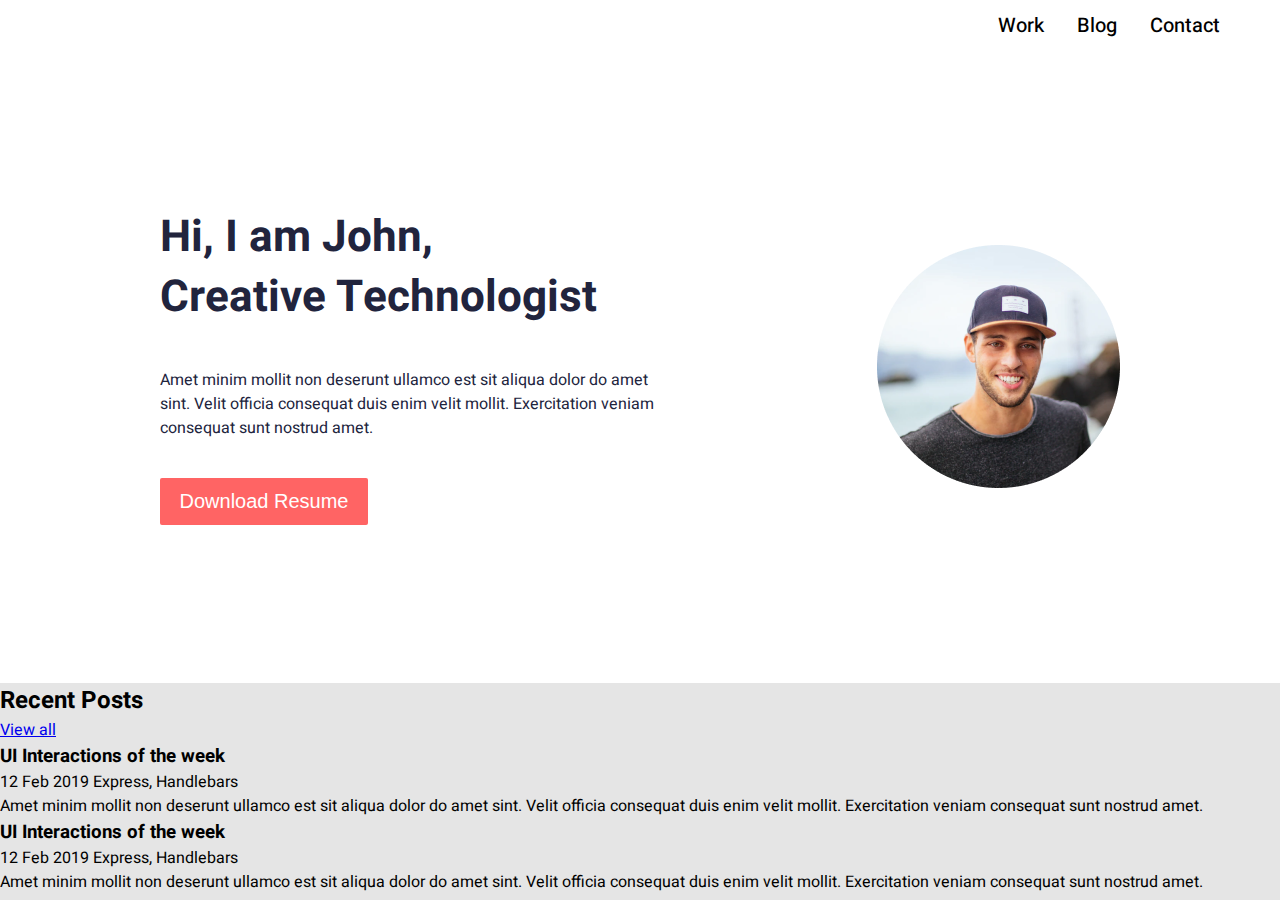
<file: index.html>
<!DOCTYPE html>
<html lang="en">
<head>
    <meta charset="UTF-8">
    <meta http-equiv="X-UA-Compatible" content="IE=edge">
    <meta name="viewport" content="width=device-width, initial-scale=1.0">
    <title>Umar Asghar</title>
    <link rel="preconnect" href="https://fonts.googleapis.com">
    <link rel="preconnect" href="https://fonts.gstatic.com" crossorigin>
    <link href="https://fonts.googleapis.com/css2?family=Heebo:wght@400;500;700&display=swap" rel="stylesheet">
    <link rel="stylesheet" href="./css/styles.css">
</head>
<body>
    <header>
        <nav>
            <ul>
                <li>
                    <a href="#">Work</a>
                </li>
                <li>
                    <a href="#">Blog</a>
                </li>
                <li>
                    <a href="#">Contact</a>
                </li>
            </ul>
        </nav>
    </header> 
    <section class="hero-section">
        <div class="hero-inner">
            <div class="left-col">
                <h1>Hi, I am John,</h1>
                <h1>Creative Technologist</h1>
                <p>Amet minim mollit non deserunt ullamco est sit aliqua dolor do amet sint. Velit officia consequat duis enim velit mollit. Exercitation veniam consequat sunt nostrud amet.</p>
                <button>Download Resume</button>
            </div>
            <div class="right-col">
                <img src="./imgs/pic1.png" alt="profile picture">
            </div>
        </div>
    </section>
    <section class="post-section">
        <div class="post-header">
            <h2>Recent Posts</h2>
            <a href="#">View all</a>
        </div>
        <div class="posts">
            <article class="post-item"> 
                <header>
                    <h3>UI Interactions of the week</h3> 
                </header>
                <div>
                    <span class="published-date">
                        12 Feb 2019
                    </span>
                    <span class="pipe-line"></span>
                    <span class="category">
                        Express, Handlebars
                    </span>
                </div>
                <p>Amet minim mollit non deserunt ullamco est sit aliqua dolor do amet sint. Velit officia consequat duis enim velit mollit. Exercitation veniam consequat sunt nostrud amet.</p> 
            </article>
            <article class="post-item"> 
                <header>
                    <h3>UI Interactions of the week</h3> 
                </header>
                <div>
                    <span class="published-date">
                        12 Feb 2019
                    </span>
                    <span class="pipe-line"></span>
                    <span class="category">
                        Express, Handlebars
                    </span>
                </div>
                <p>Amet minim mollit non deserunt ullamco est sit aliqua dolor do amet sint. Velit officia consequat duis enim velit mollit. Exercitation veniam consequat sunt nostrud amet.</p> 
            </article>
        </div>
    </section>
</body>
</html>
</file>
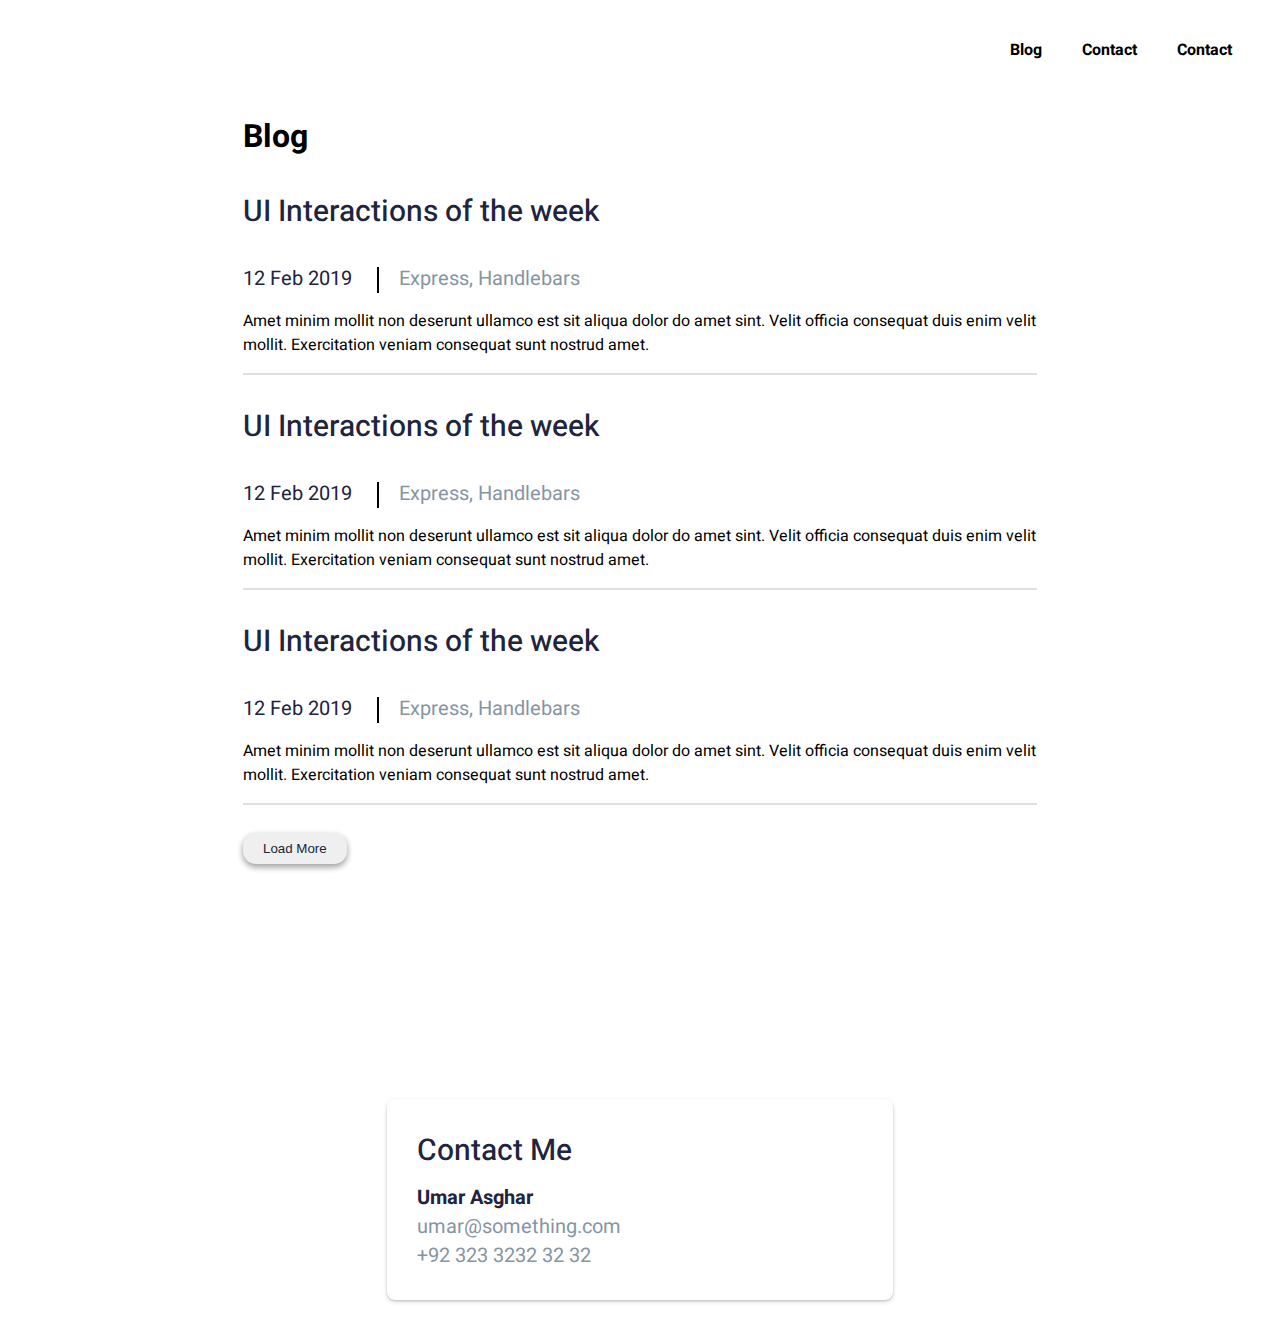
<file: blog.html>
<!DOCTYPE html>
<html lang="en">
<head>
    <meta charset="UTF-8">
    <meta http-equiv="X-UA-Compatible" content="IE=edge">
    <meta name="viewport" content="width=device-width, initial-scale=1.0">
    <title>Umar Asghar</title>
    <link rel="preconnect" href="https://fonts.googleapis.com">
    <link rel="preconnect" href="https://fonts.gstatic.com" crossorigin>
    <link href="https://fonts.googleapis.com/css2?family=Heebo:wght@400;500;700&display=swap" rel="stylesheet">
    <link rel="stylesheet" href="./css/blogStyles.css">
</head>
<body>
    <header>
        <nav>
            <ul>
                <li><a href="#">Blog</a></li>
                <li><a href="#">Contact</a></li>
                <li><a href="#">Contact</a></li>
            </ul>
        </nav>
    </header>

    <section id="blog">
        <h1>Blog</h1>
        <article class="blog-item"> 
            <header>
                <h3>UI Interactions of the week</h3> 
            </header>
            <div>
                <span class="published-date">
                    12 Feb 2019
                </span>
                <span class="pipe-line"></span>
                <span class="category">
                    Express, Handlebars
                </span>
            </div>
            <p>Amet minim mollit non deserunt ullamco est sit aliqua dolor do amet sint. Velit officia consequat duis enim velit mollit. Exercitation veniam consequat sunt nostrud amet.</p> 
            <hr>
        </article>
        <article class="blog-item"> 
            <header>
                <h3>UI Interactions of the week</h3> 
            </header>
            <div>
                <span class="published-date">
                    12 Feb 2019
                </span>
                <span class="pipe-line"></span>
                <span class="category">
                    Express, Handlebars
                </span>
            </div>
            <p>Amet minim mollit non deserunt ullamco est sit aliqua dolor do amet sint. Velit officia consequat duis enim velit mollit. Exercitation veniam consequat sunt nostrud amet.</p> 
            <hr>
        </article>
        <article class="blog-item"> 
            <header>
                <h3>UI Interactions of the week</h3> 
            </header>
            <div>
                <span class="published-date">
                    12 Feb 2019
                </span>
                <span class="pipe-line"></span>
                <span class="category">
                    Express, Handlebars
                </span>
            </div>
            <p>Amet minim mollit non deserunt ullamco est sit aliqua dolor do amet sint. Velit officia consequat duis enim velit mollit. Exercitation veniam consequat sunt nostrud amet.</p> 
            <hr>
        </article>
        <button class="btn">
            Load More
        </button>
    </section>
    <section id="contact">
        <div class="card">
            <div class="card-title">
                Contact Me
            </div>
            <div class="card-body">
                <div>Umar Asghar</div>
                <div>umar@something.com</div>
                <div>+92 323 3232 32 32</div>
            </div>
        </div>
    </section>
</body>
</html>
</file>
<file: css/styles.css>
html, body{
    font-family: 'Heebo', sans-serif;
    margin: 0;
    padding: 0;
    background-color: #E5E5E5;
}

h1,h2, h3, h4, h5, h6, p{
    margin: 0;
}

/* Nav Bar  */

header nav{
    height: 50px;
    background-color: #fff;
    display: flex;
    justify-content: flex-end;
    padding-right: 60px;
}

header nav ul{
    margin: 0;
    display: flex;
    align-items: center;
    gap: 33px;
}

header nav li{
    list-style: none;
    
}

header nav li a{
    text-decoration: none;
    font-weight: 500;
    font-size: 20px;
    line-height: 29px;
    text-align: right;
    color: #000000;

}

/* Hero Section  */

.hero-section{
    background-color: #fff;
    padding: 158px 0;
}

.hero-section .hero-inner{
    max-width: 960px;
    margin: 0 auto;
    display: flex;
    align-items: center;
}

.hero-section .hero-inner .left-col{
    max-width: 497px;
}

.hero-section .hero-inner .left-col h1{
    font-weight: 700;
    font-size: 44px;
    line-height: 60px;
    /* or 136% */


    /* Dark Color */

    color: #21243D;
}
.hero-section .hero-inner .left-col p{
    margin-top: 40px;
    font-weight: 400;
    font-size: 16px;
    line-height: 24px;

    /* Dark Color */

    color: #21243D;

}
.hero-section .hero-inner .left-col button{
    margin-top: 38px;
    width: 208px;
    height: 47px;
    left: 148px;
    top: 477px;
    
    /* Primary */
    
    background: #FF6464;
    border-radius: 2px;
    font-weight: 500;
    font-size: 20px;
    line-height: 29px;

    color: #FFFFFF;

    border: none;

}
.hero-section .hero-inner .right-col{
    flex: 1;
    display: flex;
    justify-content: flex-end;
    align-items: center;
    
}
</file>
<file: css/blogStyles.css>
html, body{
    font-family: 'Heebo', sans-serif;
    scroll-behavior: smooth;
}

nav ul{
    list-style: none;
    margin: 0;
    padding: 20px;
    display: flex;
    justify-content: end;

}

nav ul li{
    padding: 10px 20px;
    font-weight: bold;
}

nav ul li a{
    text-decoration: none;
    color: black;
}

#blog h1{
    font-weight: 700;
}
.blog-item{
    cursor: pointer;
}

.blog-item h3{
    font-weight: 500;
    font-size: 30px;
    line-height: 44px;
    color: #21243D;
}

.blog-item .published-date{
    font-weight: 400;
    font-size: 20px;
    line-height: 29px;
    color: #21243D;
}

.blog-item .category{
    font-weight: 400;
    font-size: 20px;
    line-height: 29px;
    color: #8695A4;
}

.blog-item .pipe-line{
    border: 1px solid #000000;
    height: 21px;
    width: 0;
    margin-left: 20px;
    margin-right: 20px;
}

hr{
    border: 1px solid #E0E0E0;
}

#blog{
    margin: 0px 235px 235px 235px;
}

button { 
    margin-top: 20px;
    border: none;
    padding: 8px 20px;
    border-radius: 13px;
    color: #21243D;
    cursor: pointer;
    box-shadow: 0 3px 6px rgba(0,0,0, 0.19), 0 3px 6px rgba(0,0,0,0.23);
}

button:hover{
    box-shadow: none;
    font-size: small;
}

.card{
    margin: 30px 30%;
    padding: 30px;
    border-radius: 8px;
    box-shadow: rgba(50, 50, 93, 0.25) 0px 2px 5px -1px, rgba(0, 0, 0, 0.3) 0px 1px 3px -1px;
}

.card .card-title{
    font-weight: 500;
    font-size: 30px;
    line-height: 44px;
    color: #21243D;
    margin-bottom: 10px;
}

.card .card-body{
    font-weight: 400;
    font-size: 20px;
    line-height: 29px;
    color: #21243D;
}

.card .card-body div:nth-child(1){
    font-weight: bold;
}

.card .card-body div:nth-child(2),
.card .card-body div:nth-child(3){
    color: #8695A4;
}
</file>
